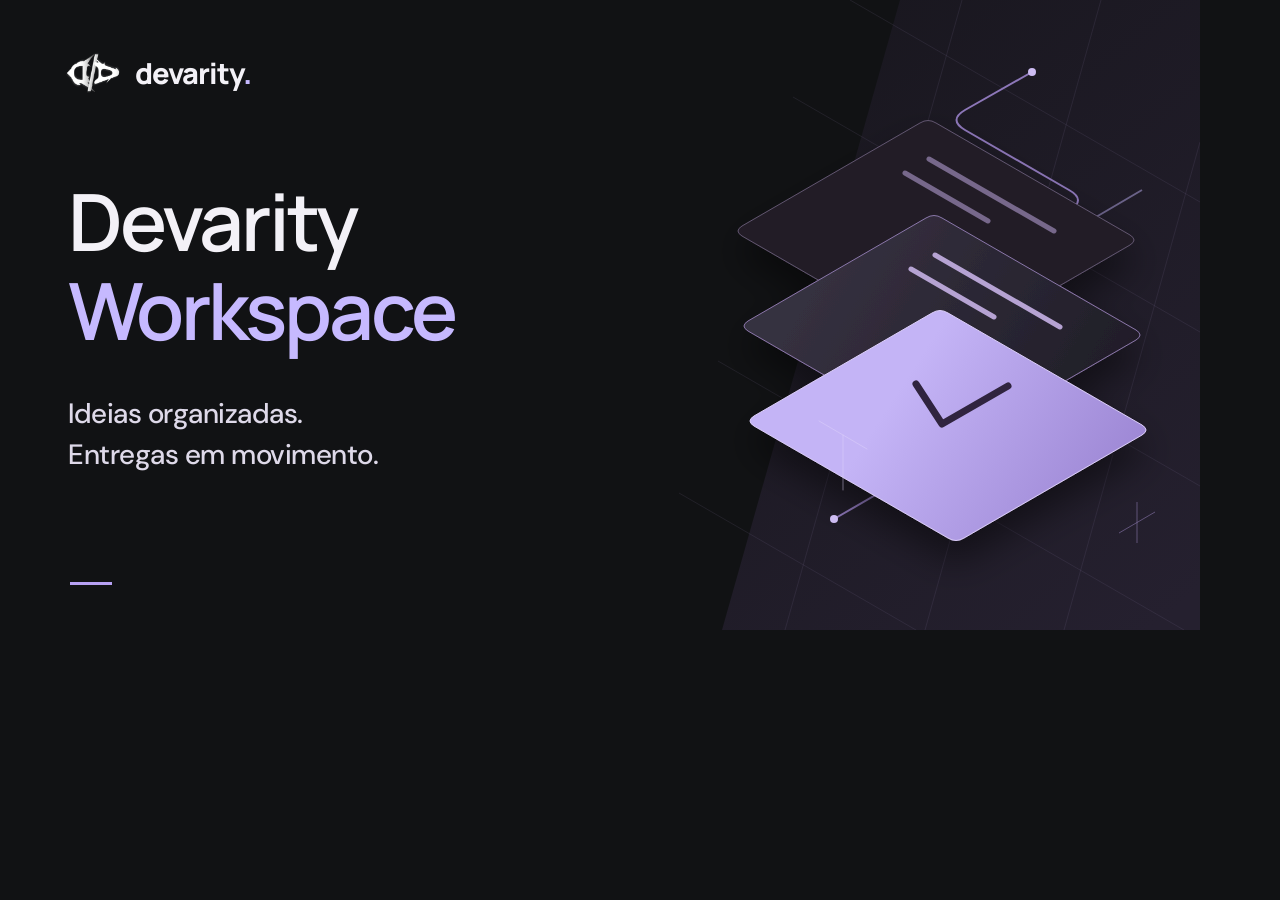
<file: docs/og-banner.html>
<!doctype html>
<html lang="pt-BR">
<head>
<meta charset="utf-8" />
<meta name="viewport" content="width=1200" />
<title>Banner de compartilhamento — Devarity Workspace</title>
<link href="https://fonts.googleapis.com/css2?family=DM+Sans:wght@500;600&family=Manrope:wght@500;600;700;800&display=swap" rel="stylesheet" />
<style>
*{box-sizing:border-box}html,body{margin:0;width:1200px;height:630px;background:#111214}
.banner{position:relative;width:1200px;height:630px;overflow:hidden;color:#f3f1f7;font-family:'DM Sans',sans-serif;background:#111214}
.brand{position:absolute;left:66px;top:51px;display:flex;align-items:center;gap:15px}
.brand img{width:54px;height:44px;object-fit:contain}
.wordmark{font-family:Manrope,sans-serif;font-size:29px;font-weight:800;letter-spacing:-1px}.wordmark span{color:#c6b9ff}
.copy{position:absolute;left:68px;top:177px;z-index:2}
h1{font-family:Manrope,sans-serif;font-size:79px;line-height:1.13;font-weight:600;letter-spacing:-3.2px;margin:0}
h1 span{display:block;color:#c6b9ff}
.tagline{font-size:28px;line-height:1.48;font-weight:500;letter-spacing:-.5px;margin:37px 0 0;color:#ded9e9}
.signature{position:absolute;bottom:45px;left:70px;width:42px;height:3px;background:#b7a1f3}
.art{position:absolute;right:0;top:0;width:548px;height:630px}
</style>
</head>
<body>
<main class="banner" aria-label="Devarity Workspace. Ideias organizadas. Entregas em movimento.">
  <div class="brand"><img src="../assets/devarity-logo.webp" alt="" /><span class="wordmark">devarity<span>.</span></span></div>
  <div class="copy"><h1>Devarity<span>Workspace</span></h1><p class="tagline">Ideias organizadas.<br />Entregas em movimento.</p></div>
  <span class="signature" aria-hidden="true"></span>
  <svg class="art" viewBox="0 0 548 630" fill="none" aria-hidden="true">
    <defs>
      <linearGradient id="field" x1="106" y1="80" x2="535" y2="600" gradientUnits="userSpaceOnUse"><stop stop-color="#19171f"/><stop offset="1" stop-color="#25202f"/></linearGradient>
      <linearGradient id="plane" x1="140" y1="220" x2="470" y2="420" gradientUnits="userSpaceOnUse"><stop stop-color="#35303f"/><stop offset="1" stop-color="#1b1922"/></linearGradient>
      <linearGradient id="front" x1="130" y1="360" x2="420" y2="550" gradientUnits="userSpaceOnUse"><stop stop-color="#c4b4f6"/><stop offset="1" stop-color="#8b72c5"/></linearGradient>
      <filter id="shadow" x="-50%" y="-50%" width="200%" height="220%"><feDropShadow dx="0" dy="20" stdDeviation="18" flood-color="#09090d" flood-opacity=".45"/></filter>
    </defs>
    <!-- Um espaço compartilhado: três planos conectados, da ideia à entrega. -->
    <path d="M548 0H248L70 630H548V0Z" fill="url(#field)"/>
    <g stroke="#827397" stroke-opacity=".15">
      <path d="m198 0 350 202M141 97l407 235M102 229l446 257M66 361l466 269M27 493l237 137"/>
      <path d="M310 0 133 630M449 0 273 630M548 142 412 630"/>
    </g>
    <!-- Conexões visíveis entre os planos, sem dados do dashboard. -->
    <path d="m380 72-67 38q-17 10 0 20l104 60q18 10 0 21l-190 110q-17 10 0 20l114 66q17 10 0 20l-159 92" stroke="#8d77b9" stroke-width="2"/>
    <path d="m490 190-63 37m-104 218-83 48" stroke="#c6b9ff" stroke-opacity=".45" stroke-width="2"/>
    <!-- Os planos retomam os ângulos da composição do login. -->
    <g filter="url(#shadow)">
      <path d="m284 123 194 112q8 5 0 10L300 348q-8 5-16 0L90 236q-8-5 0-10l178-103q8-5 16 0Z" fill="#201e28" stroke="#62556f"/>
      <path d="m284 123 194 112q8 5 0 10L300 348q-8 5-16 0L90 236q-8-5 0-10l178-103q8-5 16 0Z" transform="translate(6 95)" fill="url(#plane)" stroke="#8b76a9"/>
      <path d="m284 123 194 112q8 5 0 10L300 348q-8 5-16 0L90 236q-8-5 0-10l178-103q8-5 16 0Z" transform="translate(12 190)" fill="url(#front)" stroke="#ddcffb"/>
    </g>
    <g stroke-linecap="round">
      <path d="m277 159 125 72m-149-58 83 48" stroke="#77688b" stroke-width="5"/>
      <path d="m283 255 125 72m-149-58 83 48" stroke="#b6a3d3" stroke-width="5"/>
      <path d="m264 384 26 40 66-38" stroke="#30243f" stroke-width="7" stroke-linejoin="round"/>
      <path d="m167 421 48 28m-24-14 0 55" stroke="#e1d5fa" stroke-opacity=".45"/>
    </g>
    <g fill="#cdbcf2"><circle cx="380" cy="72" r="4"/><circle cx="182" cy="519" r="4"/></g>
    <path d="m503 512-36 21m18-31v41" stroke="#9d87c6" stroke-opacity=".5"/>
  </svg>
</main>
</body>
</html>
</file>
